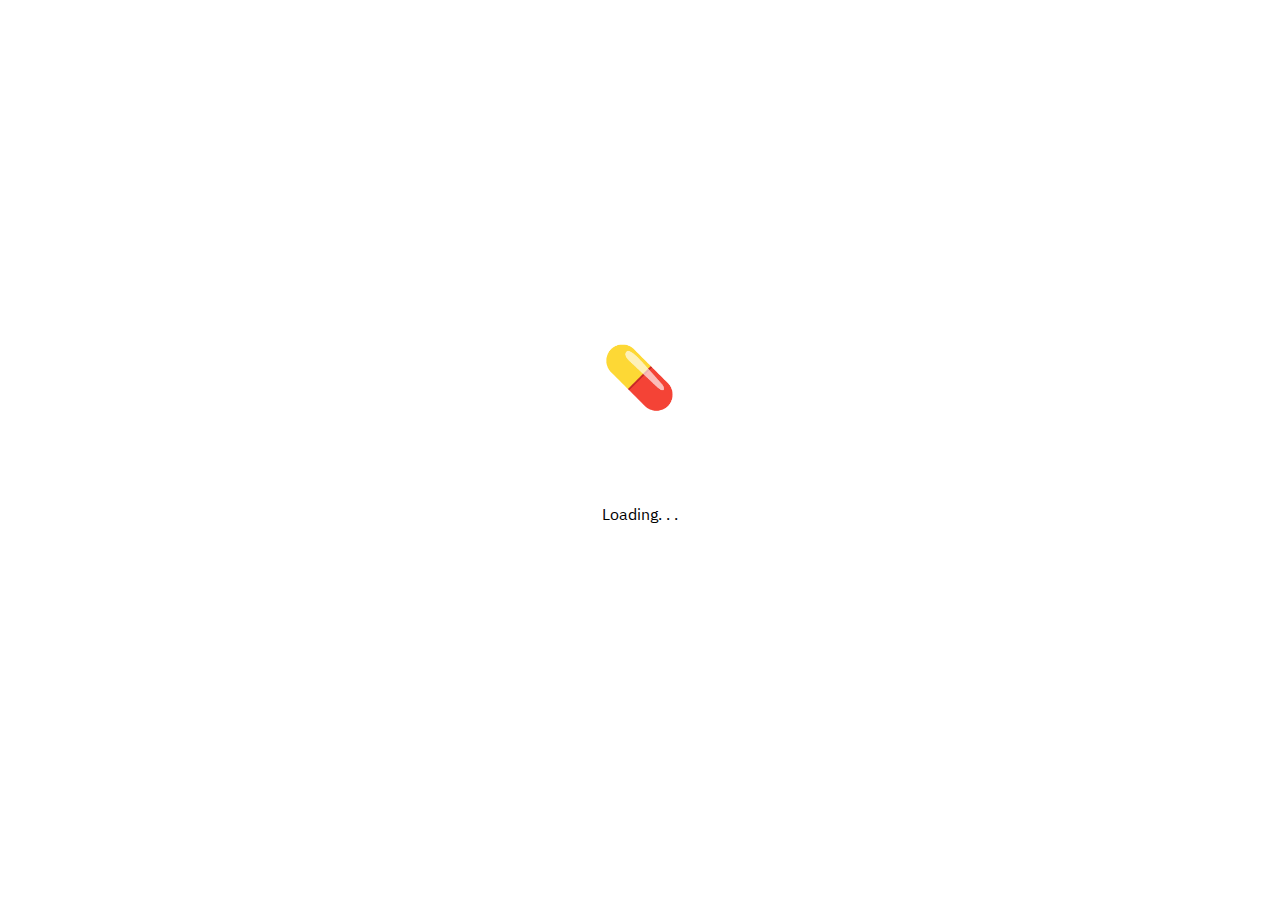
<file: index.html>
<!DOCTYPE html>
<html lang="en">
<head>
    <meta charset="UTF-8">
    <meta http-equiv="X-UA-Compatible" content="IE=edge">
    <meta name="viewport" content="width=device-width, initial-scale=1.0">
    <title>Medicine recommendation application</title>
    <link href="./css/index.css" rel="stylesheet">
    <script src="https://ajax.googleapis.com/ajax/libs/jquery/1.12.4/jquery.min.js"></script>
    <script src="./js/index.js"></script>
    <link href="https://fonts.googleapis.com/css2?family=IBM+Plex+Sans+KR:wght@300&display=swap" rel="stylesheet">
</head>
<body>
    <div class="loading_container">
        <div class="loading_box">
            <p class="loading">💊</p>
            <p>Loading. . .</p>
        </div>
    </div>

<div class="container">
    <form action="https://112.133.178.18:10201/medicine/member/login" method="post">
    <table>
        <tr>
            <td>
                <img src="./asset/image/logo.jpg" onerror=this.src="./asset/image/no_image.png">
            </td>
        </tr>

        <tr>
            <td>
               ID &nbsp;&nbsp;<input type="text" name="memberid" id="id">&nbsp;&nbsp;&nbsp;&nbsp;&nbsp;
            </td>
        </tr>

        <tr>
            <td>
                PW&nbsp;&nbsp;<input type="password" name="memberpw" id="pw">&nbsp;&nbsp;&nbsp;&nbsp;&nbsp;
            </td>
        </tr>

        <tr>
            <td>
                <input type="submit" class="button" value="LOGIN">&nbsp;&nbsp;<input type="button" class="button" value="SIGN IN" onclick="signUpFun()">&nbsp;
            </td>
        </tr>
    </table>
</form>
</div>
    
</body>
</html>
</file>
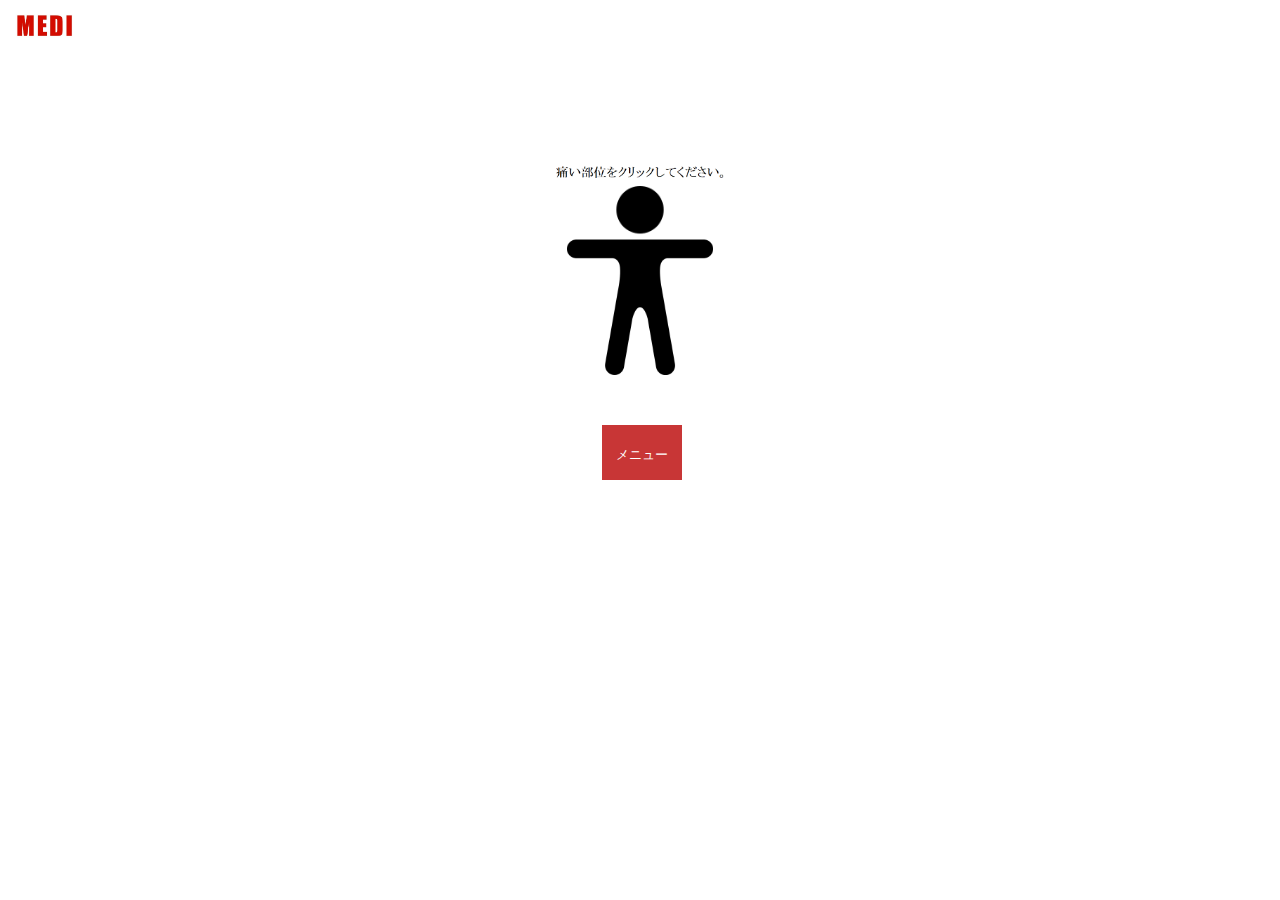
<file: bodyCheck.html>
<!DOCTYPE html>
<html lang="en">
<head>
    <meta charset="UTF-8">
    <meta http-equiv="X-UA-Compatible" content="IE=edge">
    <meta name="viewport" content="width=device-width, initial-scale=1.0">
    <title>bodyCheck</title>
    <link href="./css/bodyCheck.css" rel="stylesheet">
    <script src="./js/bodyCheck.js"></script>
    <link href="https://fonts.googleapis.com/css2?family=IBM+Plex+Sans+KR:wght@300&display=swap" rel="stylesheet">
</head>
<body>

    <div id="small_logo">
        <img src="asset/image/small_logo.jpg" onerror=this.src="./asset/image/no_image.png" id="logo_small" onclick="goMain();">
    </div>

    <div id="clickBody">
        <table id="first">
            <tr>
                <td>
                    <img src="asset/image/ment.PNG" onerror=this.src="./asset/image/no_image.png" id="ment">
                </td>
            </tr>
            <tr>
                <td>
                    <a href="symptom.html?part=頭"><img src="asset/image/head.png" onerror=this.src="./asset/image/no_image.png" id="head"></a>
                </td>
            </tr>
            <tr>
                <td>
                    <a href="symptom.html?part=上体"><img src="asset/image/arm.png" onerror=this.src="./asset/image/no_image.png" id="arm"></a>
                </td>
            </tr>
            <tr>
                <td>
                    <a href="symptom.html?part=腹部"><img src="asset/image/stomach.png" onerror=this.src="./asset/image/no_image.png" id="stomach"></a>
                </td>
            </tr>
            <tr>
                <td>
                    <a href="symptom.html?part=下半身"><img src="asset/image/leg.png" onerror=this.src="./asset/image/no_image.png" id="leg"></a>
                </td>
            </tr>
            <tr>
                <td>
                    <div id = "menu">
                        メニュー
                    </div>
                </td>
            </tr>
        </table>
    </div>
</body>
</html>
</file>
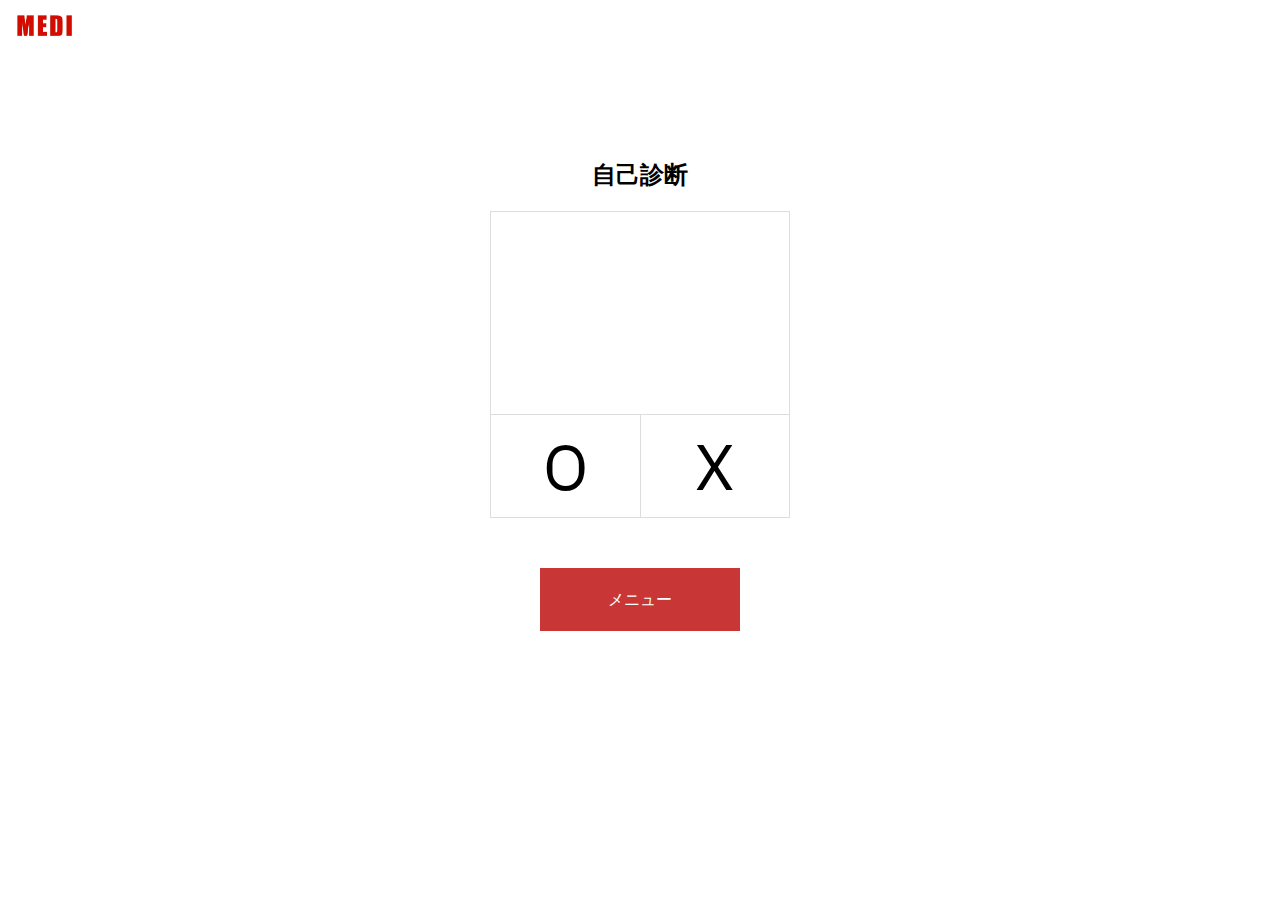
<file: diagnosis.html>
<!DOCTYPE html>
<html lang="en">
<head>
    <meta charset="UTF-8">
    <meta http-equiv="X-UA-Compatible" content="IE=edge">
    <meta name="viewport" content="width=device-width, initial-scale=1.0">
    <title>Diagnosis</title>
    <link href="./css/diagnosis.css" rel="stylesheet">
    <link href="https://fonts.googleapis.com/css2?family=IBM+Plex+Sans+KR:wght@300&display=swap" rel="stylesheet">
    <script src="./js/diagnosis.js"></script>
</head>
<body>
    <!--왼쪽 화면 상단에 로고 추가-->
    <div id="small_logo">
        <img src="asset/image/small_logo.jpg" id="logo_small" onerror=this.src="./asset/image/no_image.png" onclick="goMain();">
    </div>
    
    <div id="container">
        <h2> 自己診断 </h2>
        <table>
            <tr>
                <td colspan="2" id="question"></td>
            </tr>
            <tr>
                <td id="right">O</td><td id="wrong">X</td>
            </tr>
        </table>

        <div id = "menu">
            メニュー
        </div>
    </div>
    <!-- <h1> 아래의 설문지를 작성하여 제출하세요. </h1>
        <div class="survey-wrap">
            <div class="survey-intro">
                <div class="row">
                    <div class="col-6 h4">O - 그렇다</div>
                    <div class="col-6 h4">X - 그렇지 않다</div>
                </div>
            </div> 
            <div class="table-wrap">
                <table class="table">
                    <thead>
                        <tr>
                            <th colspan="2" style="width:50%">
                                문항
                            </th>
                            <th> O</th>
                            <th> X</th>
                        </tr>
                    </thead>
                    <tbody>
                                                                                                                <tr>
                                    <td class="h3 bold">
                                        01                                    </td>
                                    <td class="text-left bold">
                                        두통이 있을 때, 집안일, 직장일, 학교 또는 사회활동 등 일상생활에 지장을 받나요?                                    </td>
                                    <td>
                                        <label><input type="radio" name="point1" data-point="6"></label>
                                    </td>
                                    <td>
                                        <label><input type="radio" name="point1" data-point="8"></label>
                                    </td>
                                </tr>
                                                                                      
                                <tr>
                                    <td class="h3 bold">
                                        02                                    </td>
                                    <td class="text-left bold">
                                        두통과 동반한 콧물, 기침이 있습니까?                                    </td>
                                    <td>
                                        <label><input type="radio" name="point4" data-point="6"></label>
                                    </td>
                                    <td>
                                        <label><input type="radio" name="point4" data-point="8"></label>
                                    </td>
                                </tr>
                                <tr>
                                    <td class="h3 bold">
                                        03                                    </td>
                                    <td class="text-left bold">
                                        두통과 동반한 치통 혹은 근육통, 관절통이 있습니까?                                    </td>
                                    <td>
                                        <label><input type="radio" name="point5" data-point="6"></label>
                                    </td>
                                    <td>
                                        <label><input type="radio" name="point5" data-point="8"></label>
                                    </td>
                                </tr>
                                                                                        <tr>
                                    <td class="h3 bold">
                                        04                                    </td>
                                    <td class="text-left bold">
                                        현재 임산부이십니까?                                  </td>
                                    <td>
                                        <label><input type="radio" name="point6" data-point="6"></label>
                                    </td>
                                    <td>
                                        <label><input type="radio" name="point6" data-point="8"></label>
                                    </td>
                                </tr>
                                                                                                    </tbody>

                </table>
            </div>
        </div>-->
</body>
</html>
</file>
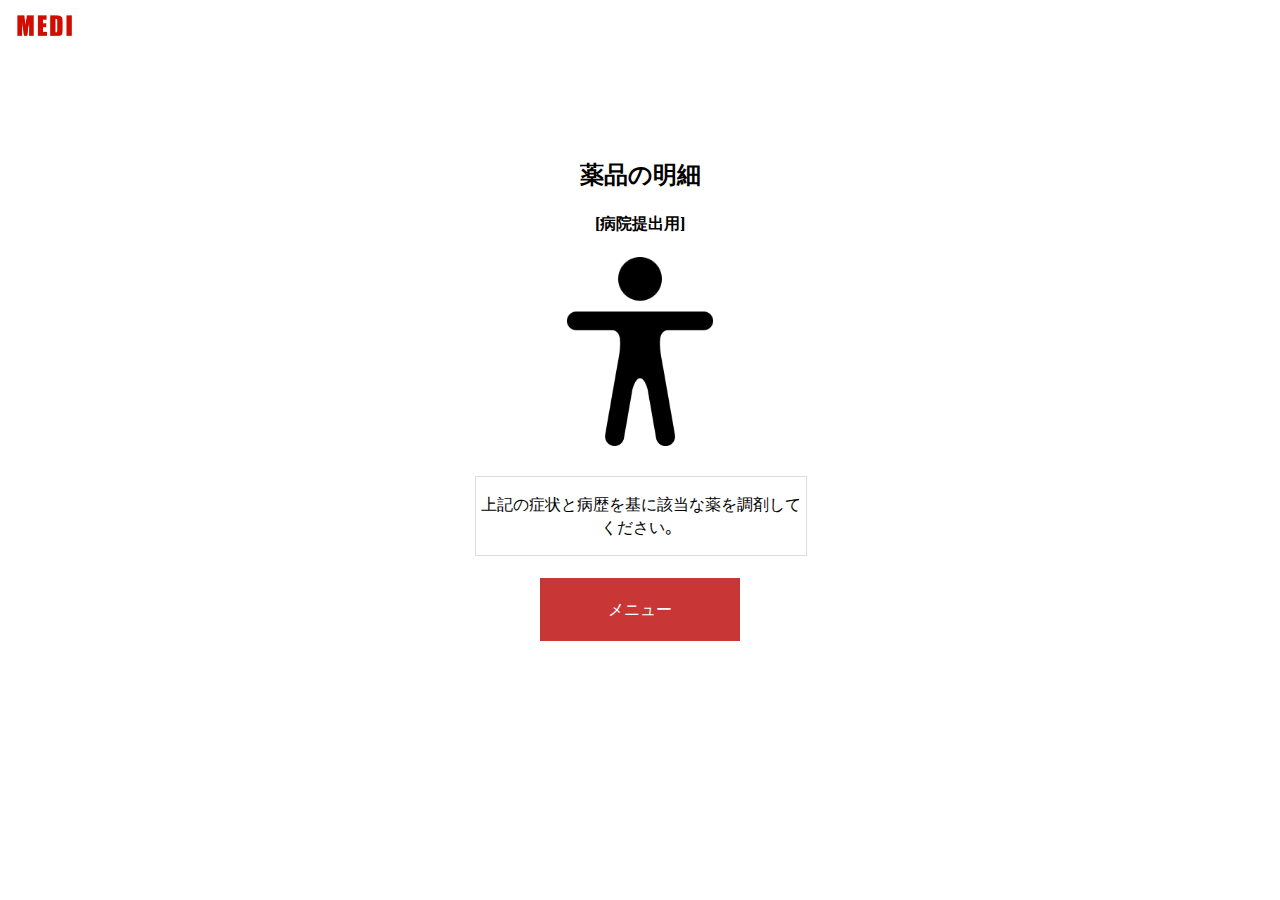
<file: display.html>
<!DOCTYPE html>
<html lang="en">
<head>
    <meta charset="UTF-8">
    <meta http-equiv="X-UA-Compatible" content="IE=edge">
    <meta name="viewport" content="width=device-width, initial-scale=1.0">
    <title>Display</title>
    <link href="./css/display.css" rel="stylesheet">
    <script src="./js/display.js"></script>
    <link href="https://fonts.googleapis.com/css2?family=IBM+Plex+Sans+KR:wght@300&display=swap" rel="stylesheet">
</head>
<body>
    <div id="small_logo">
        <img src="asset/image/small_logo.jpg" id="logo_small" onerror=this.src="./asset/image/no_image.png" onclick="goMain();">
    </div>

    <div id="container">
        <h2> 薬品の明細 </h2>
        <h4>[病院提出用]</h4>
        <div id="bodypart">
            <table id="bodytable">
                <tr>
                    <td><img src="./asset/image/head.png" onerror=this.src="./asset/image/no_image.png" id="head"></td>
                </tr>
                <tr>
                    <td><img src="./asset/image/arm.png"  onerror=this.src="./asset/image/no_image.png" id="arm"></td>
                </tr>
                <tr>
                    <td><img src="./asset/image/stomach.png" onerror=this.src="./asset/image/no_image.png" id="stomach"></td>
                </tr>
                <tr>
                    <td><img src="./asset/image/leg.png" onerror=this.src="./asset/image/no_image.png" id="leg"></td>
                </tr>
            </table>
        <div id="symptom">
        </div>
        </div>
        <div id="history">
        </div>
        <div id="medicine">
        </div>
        <div id="comment">
            <p>上記の症状と病歴を基に該当な薬を調剤してください。</p>
        </div>
        <br>
        <div id="menu"> メニュー </div>
    </div>

    
</body>
</html>
</file>
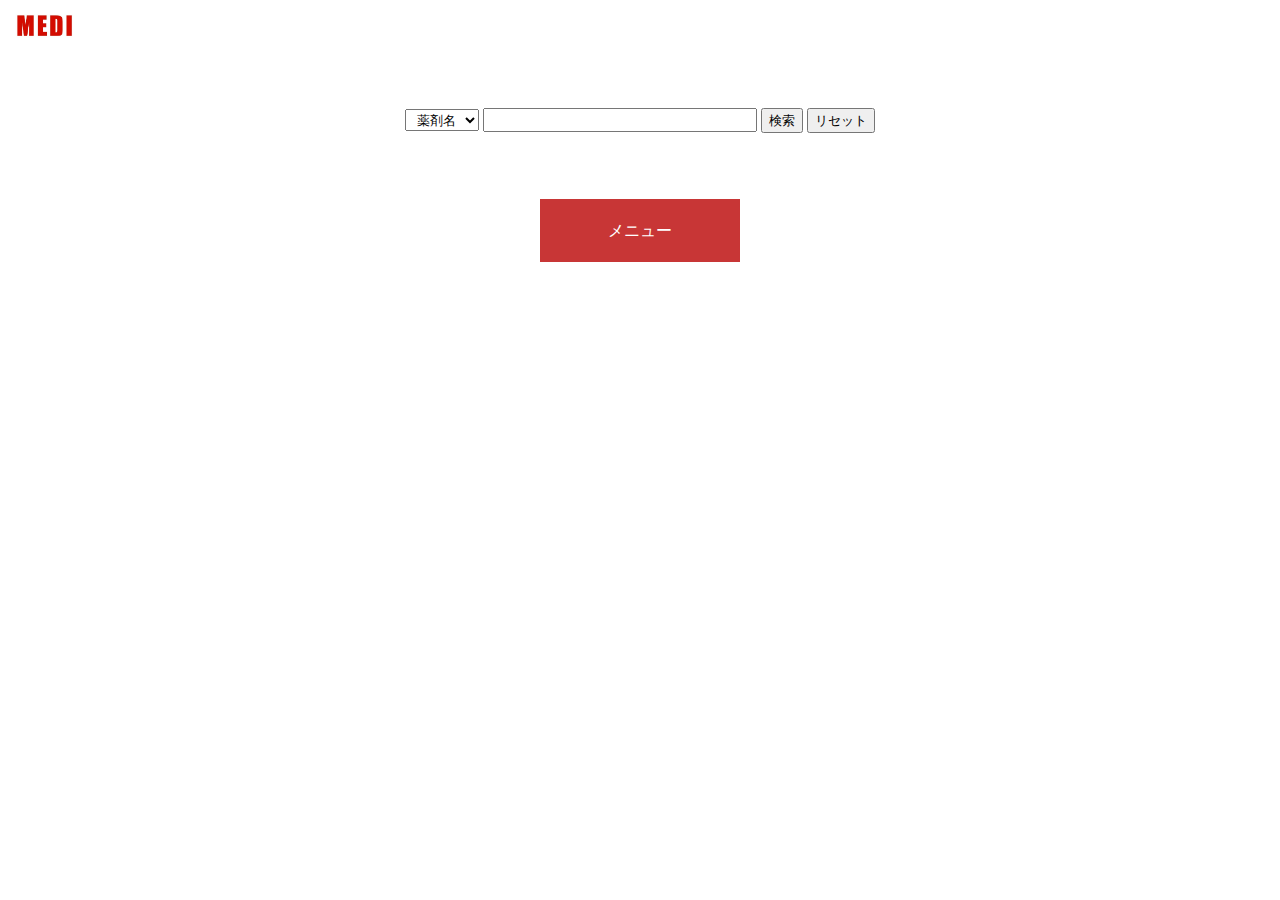
<file: history.html>
<!DOCTYPE html>
<html lang="en">
<head>
    <meta charset="UTF-8">
    <meta http-equiv="X-UA-Compatible" content="IE=edge">
    <meta name="viewport" content="width=device-width, initial-scale=1.0">
    <title>Drug history</title>
    <link href="./css/history.css" rel="stylesheet">
    <script src="./js/history.js"></script>
    <link href="https://fonts.googleapis.com/css2?family=IBM+Plex+Sans+KR:wght@300&display=swap" rel="stylesheet">
</head>
<body>
    <div id="small_logo">
        <img src="asset/image/small_logo.jpg" id="logo_small" onerror=this.src="./asset/image/no_image.png" onclick="goMain();">
    </div>

    <div id="container">
        <div id="search">
            <form action="history.html" method="get" onsubmit="return check()">
            <select id="searchType" name="type">
                <option value="medname">薬剤名</option>
                <option value="medco">製造会社</option>
                <option value="signpart">症状部位</option>
                <option value="signfirst">主な症状</option>
                <option value="signsecond">細部症状</option>
            </select>
            <input type="text" name="value" id="searchText">
            <input type="submit" value="検索">
            <input type="button" value="リセット" onclick="init()">
        </form>
        </div>
        <br>
        <table id="historytable">
        </table>
        <br>
        <div id="pagination"></div> <br>
        <div id="menu"> メニュー </div>
    </div>
</body>
</html>
</file>
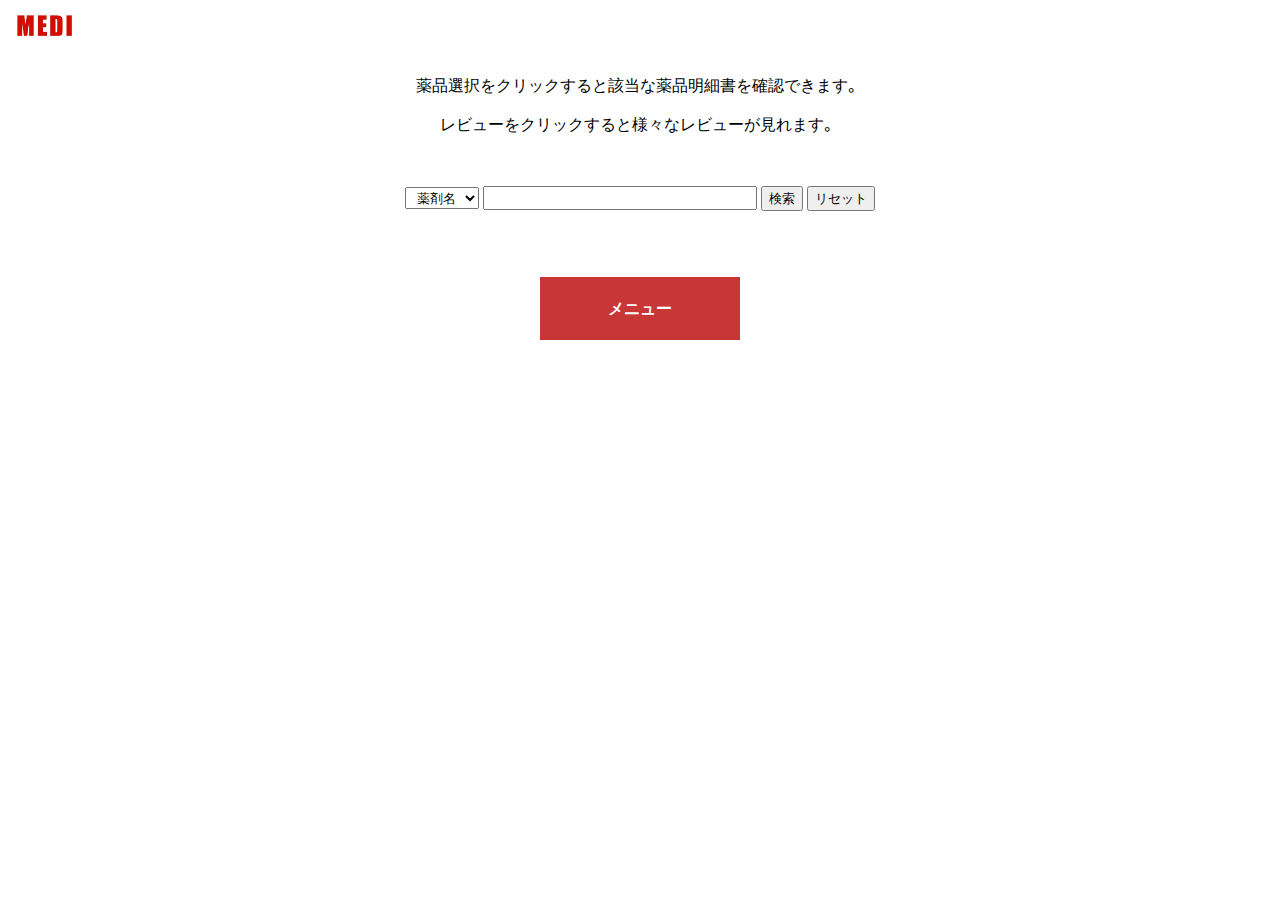
<file: medicine.html>
<!DOCTYPE html>
<html lang="en">
<head>
    <meta charset="UTF-8">
    <meta http-equiv="X-UA-Compatible" content="IE=edge">
    <meta name="viewport" content="width=device-width, initial-scale=1.0">
    <title>Drug select</title>
    <link href="./css/medicine.css" rel="stylesheet">
    <script src="./js/medicine.js"></script>
    <link href="https://fonts.googleapis.com/css2?family=IBM+Plex+Sans+KR:wght@300&display=swap" rel="stylesheet">
</head>
<body>
     <!--왼쪽 화면 상단에 로고 추가-->
     <div id="small_logo">
        <img src="asset/image/small_logo.jpg" id="logo_small" onerror=this.src="./asset/image/no_image.png" onclick="goMain();">
    </div>

    <div id="str">
    <p>薬品選択をクリックすると該当な薬品明細書を確認できます。</p>
    <p>レビューをクリックすると様々なレビューが見れます。</p>
    </div>

    <div id="container">
        <div id="search">
            <form action="medicine.html" method="get" onsubmit="return check()">
                
            <select id="searchType" name="type">
                <option value="medname">薬剤名</option>
                <option value="medco">製造会社</option>
                <option value="takemed">服用法</option>
                <option value="medcycle">服用周期</option>
                <option value="ingredient">成分</option>
            </select>
            <input type="text" name="value" id="searchText">
            <input type="submit" value="検索">
            <input type="button" value="リセット" onclick="init()">
        </form>
        </div>
        <br>
        <table id="medTable">
        </table>
        <br>
        <div id="pagination"></div> <br>
        <div id="menu"> メニュー </div>
    </div>
    
</body>
</html>
</file>
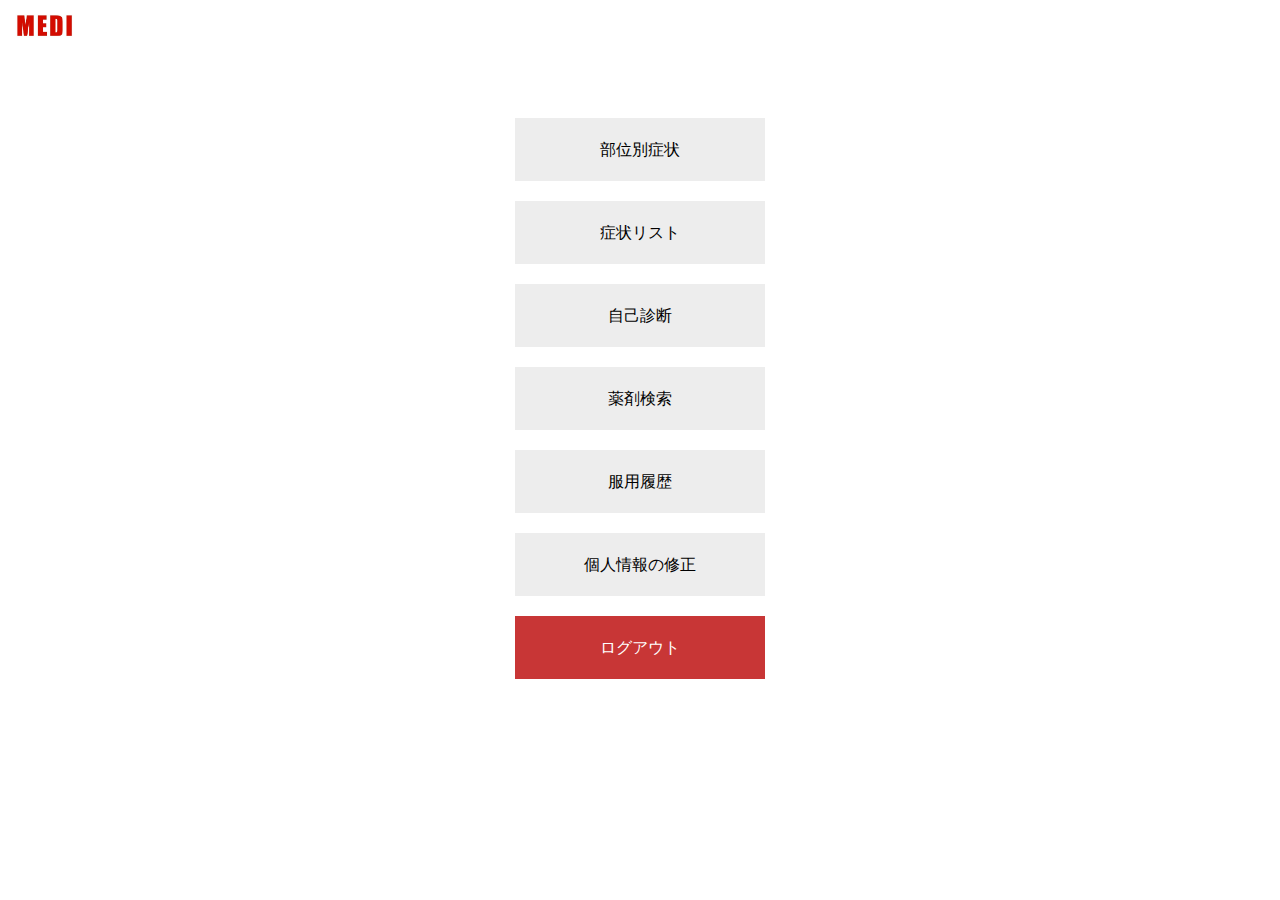
<file: menu.html>
<!DOCTYPE html>
<html lang="en">
<head>
    <meta charset="UTF-8">
    <meta http-equiv="X-UA-Compatible" content="IE=edge">
    <meta name="viewport" content="width=device-width, initial-scale=1.0">
    <title>menu</title>
    <script src="./js/menu.js"></script>
    <link href="./css/menu.css" rel="stylesheet">
    <link href="https://fonts.googleapis.com/css2?family=IBM+Plex+Sans+KR:wght@300&display=swap" rel="stylesheet">
</head>
<body>
    <!--왼쪽 화면 상단에 로고 추가-->
    <div id="small_logo">
        <img src="asset/image/small_logo.jpg" id="logo_small" onerror=this.src="./asset/image/no_image.png" onclick="goMain();">
    </div>
    
    <div id="menucontainer">
        <div class="menu" id="body">
            部位別症状
        </div>
        <div class="menu" id="sympthom">
            症状リスト
        </div>
        <div class="menu" id="diagnosis">
            自己診断
        </div>
        <div class="menu" id="medicine">
            薬剤検索
        </div>
        <div class="menu" id="history">
            服用履歴
        </div>
        <div class="menu" id="info">
            個人情報の修正
        </div>
        <div id="logout">
            ログアウト
        </div>
    </div>
</body>
</html>
</file>
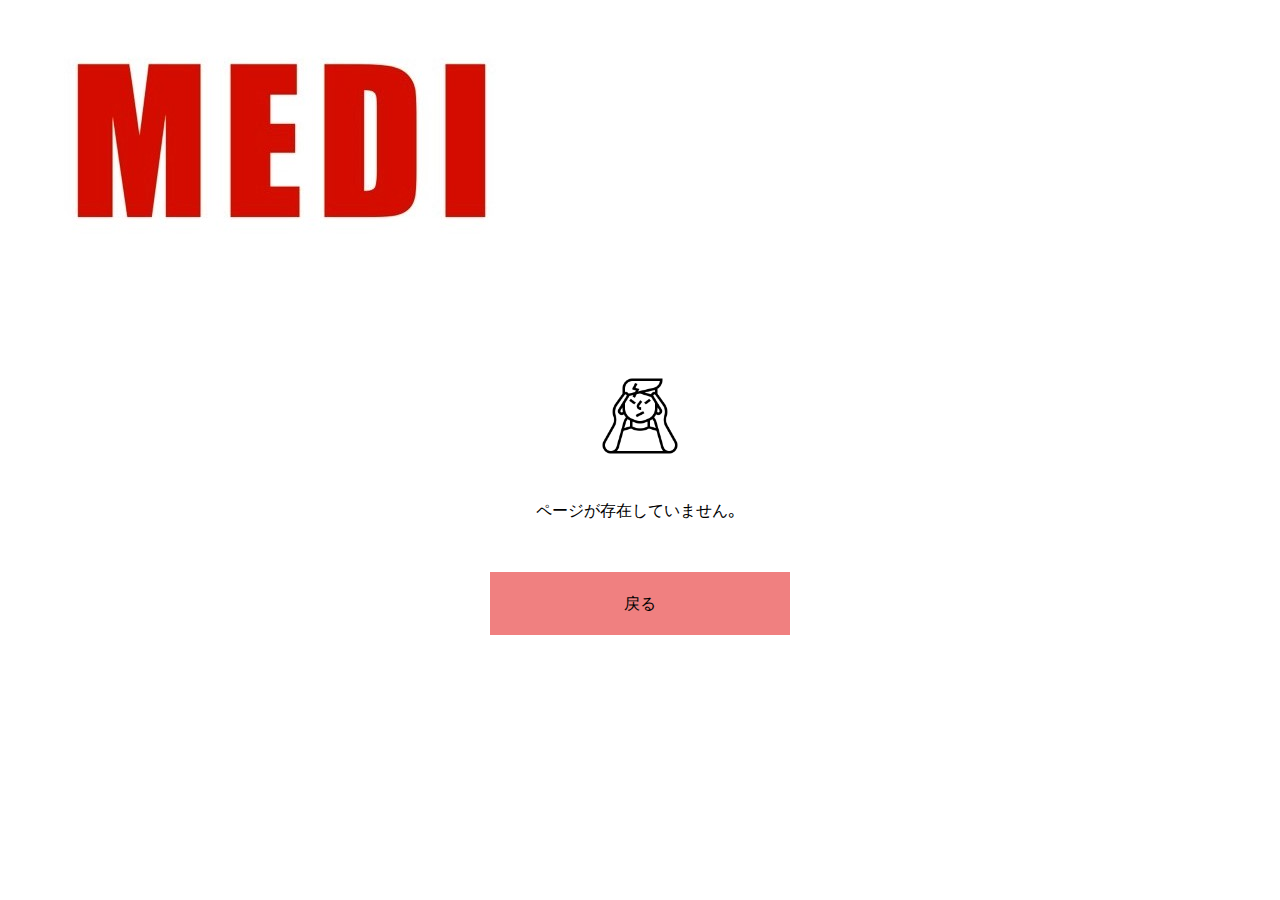
<file: null.html>
<!DOCTYPE html>
<html lang="en">
<head>
    <meta charset="UTF-8">
    <meta http-equiv="X-UA-Compatible" content="IE=edge">
    <meta name="viewport" content="width=device-width, initial-scale=1.0">
    <title>Preparing</title>
    <link href="./css/null.css" rel="stylesheet">
    <script src="./js/null.js"></script>
    <link href="https://fonts.googleapis.com/css2?family=IBM+Plex+Sans+KR:wght@300&display=swap" rel="stylesheet">
</head>
<body>
    <div id="small_logo">
        <img src="asset/image/small_logo.jpg" id="logo_small" onerror=this.src="./asset/image/no_image.png" onclick="goMain();">
    </div>

    <div id="component">
        <img src="asset/image/headache.png" onerror=this.src="./asset/image/no_image.png" id="headache">
        <br>
        <br>
        <p>ページが存在していません。</p>
        <div id = "menu">
            戻る
        </div>
    </div>

</body>
</html>
</file>
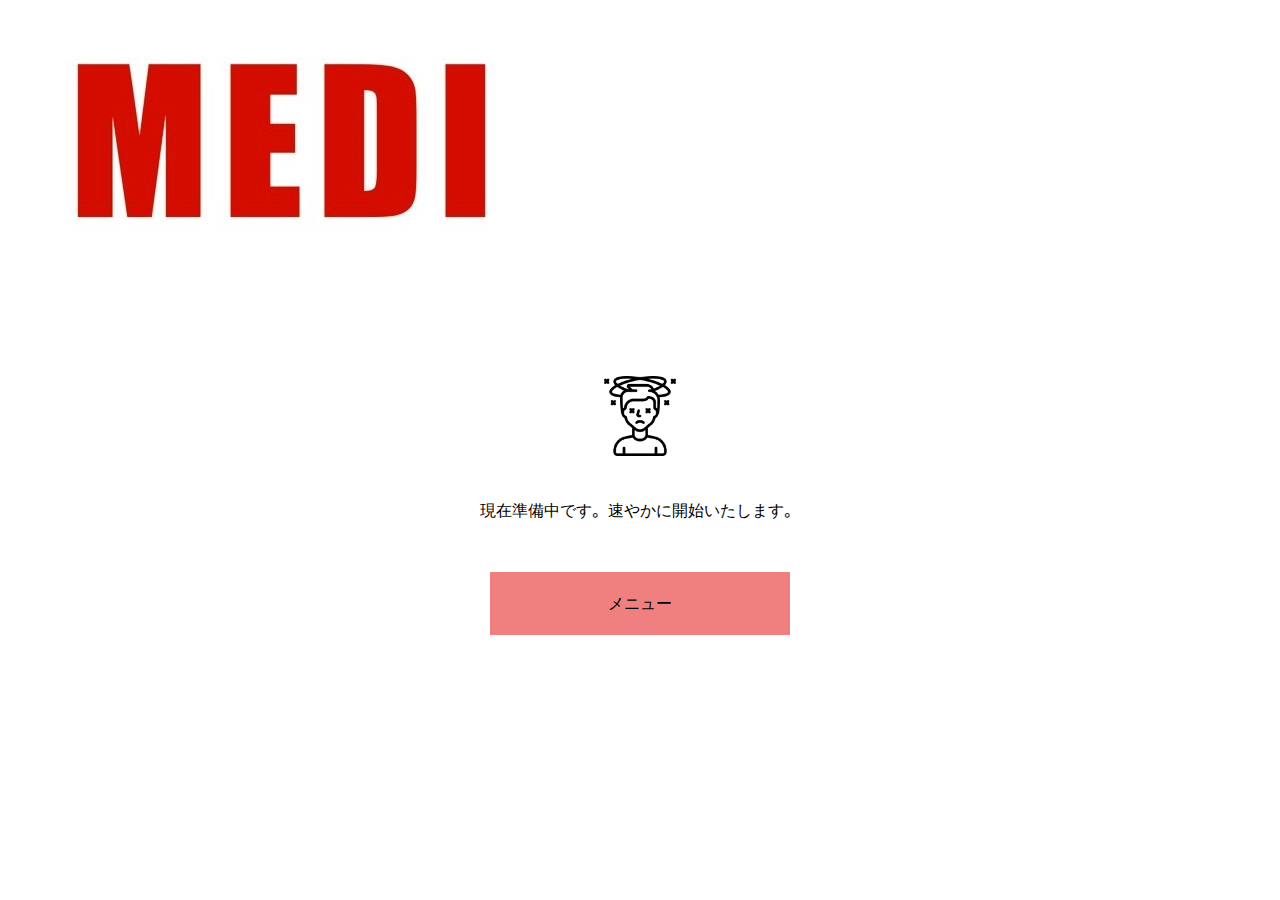
<file: prepare.html>
<!DOCTYPE html>
<html lang="en">
<head>
    <meta charset="UTF-8">
    <meta http-equiv="X-UA-Compatible" content="IE=edge">
    <meta name="viewport" content="width=device-width, initial-scale=1.0">
    <title>Preparing</title>
    <link href="./css/prepare.css" rel="stylesheet">
    <script src="./js/prepare.js"></script>
    <link href="https://fonts.googleapis.com/css2?family=IBM+Plex+Sans+KR:wght@300&display=swap" rel="stylesheet">
</head>
<body>
    <div id="small_logo">
        <img src="asset/image/small_logo.jpg" id="logo_small" onerror=this.src="./asset/image/no_image.png" onclick="goMain();">
    </div>
    
    <div id="component">
        <img src="asset/image/dizzy.png" onerror=this.src="./asset/image/no_image.png" id="headache">
        <br>
        <br>
        <p>現在準備中です。速やかに開始いたします。</p>
        <div id = "menu">
            メニュー
        </div>
    </div>

</body>
</html>
</file>
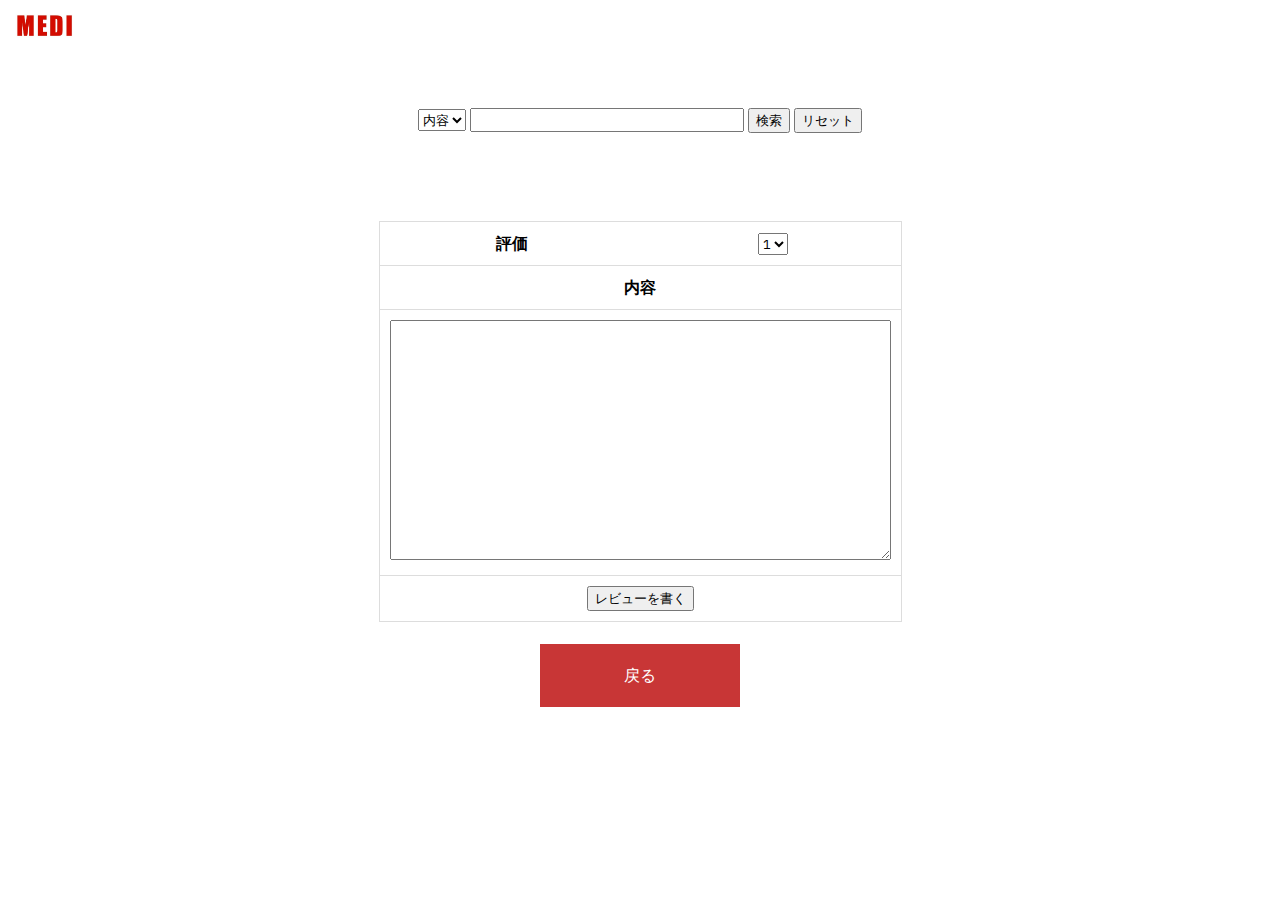
<file: review.html>
<!DOCTYPE html>
<html lang="en">
<head>
    <meta charset="UTF-8">
    <meta http-equiv="X-UA-Compatible" content="IE=edge">
    <meta name="viewport" content="width=device-width, initial-scale=1.0">
    <title>Review</title>
    <link href="./css/review.css" rel="stylesheet">
    <script src="./js/review.js"></script>
    <link href="https://fonts.googleapis.com/css2?family=IBM+Plex+Sans+KR:wght@300&display=swap" rel="stylesheet">
</head>
<body>
    <div id="small_logo">
        <img src="asset/image/small_logo.jpg" id="logo_small" onerror=this.src="./asset/image/no_image.png" onclick="goMain();">
    </div>

    <div id="container">
        <div id="search">
            <!-- <form action="review.html" method="get" onsubmit="return check()"> -->
            <select id="searchType" name="type">
                <option value="contents">内容</option>
            </select>
            <input type="text" name="value" id="searchText">
            <input type="button" value="検索" id="searchButton">
            <input type="button" value="リセット" id="initbutton">
        <!-- </form> -->
        </div>
        <br>
        <table id="medicinetable">
        </table>
        <br>
        <table id="reviewtable">
        </table>
        <br>
        <div id="pagination"></div> <br>
        <table id="writetable">
            <tr>
                <td>評価</td>
                <td>
                    <select name="evaluate" id="evaluate">
                        <option>1</option>
                        <option>2</option>
                        <option>3</option>
                        <option>4</option>
                        <option>5</option>
                    </select>
                </td>
            <tr>
                <td colspan="2">内容</td>
            </tr>
            <tr>
                <td colspan="2"><textarea name="contents" id="contents" rows="13" cols="40"></textarea></td>
            </tr>
            <tr><td colspan="2"><input type="button" value="レビューを書く" id="write"></td>
            </tr>
        </table> <br>
        <div id="menu"> 戻る </div>
    </div>
    
</body>
</html>
</file>
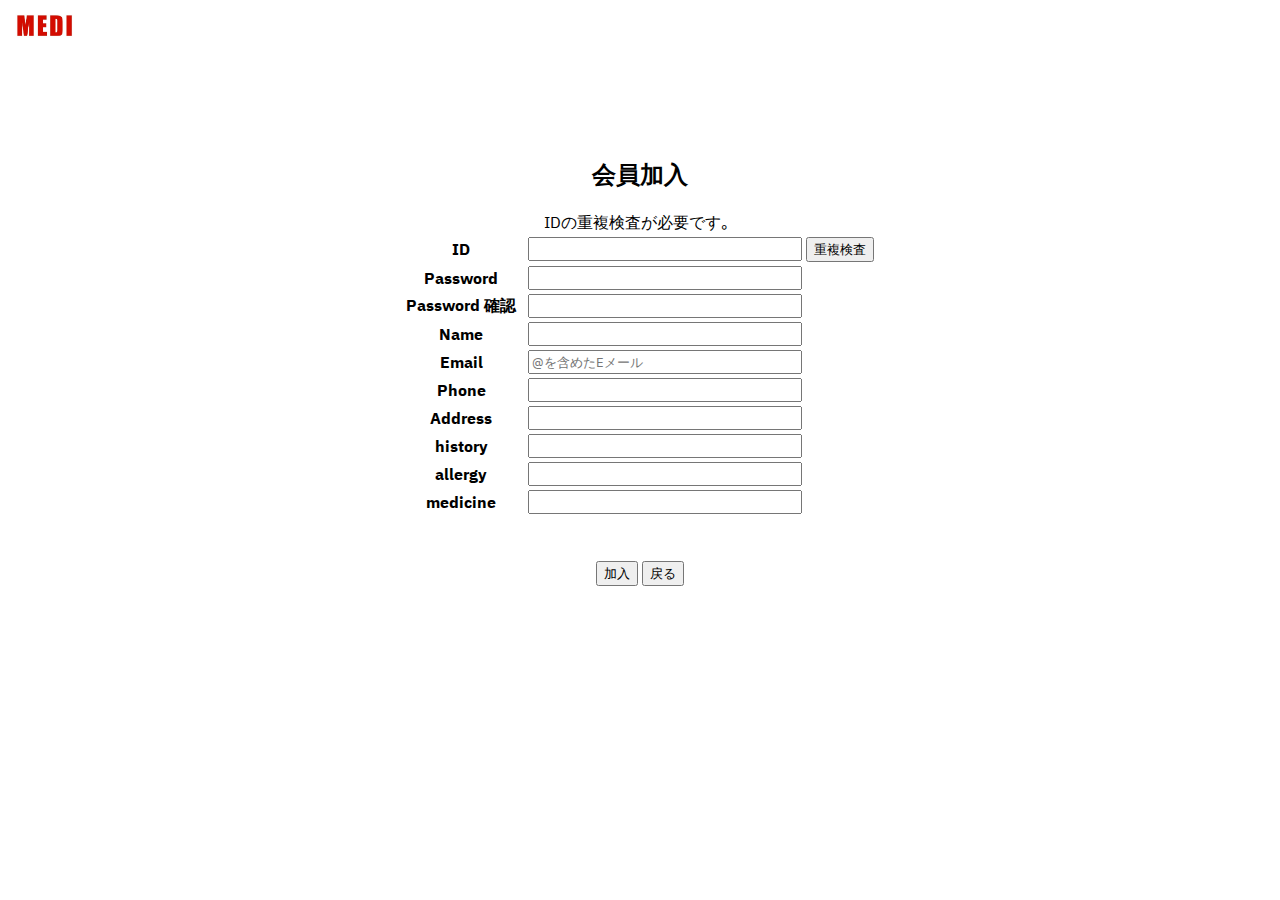
<file: signup.html>
<!DOCTYPE html>
<html lang="en">
<head>
    <meta charset="UTF-8">
    <meta http-equiv="X-UA-Compatible" content="IE=edge">
    <meta name="viewport" content="width=device-width, initial-scale=1.0">
    <title>Sign In</title>
    <script src="./js/signup.js"></script>
    <link href="./css/signup.css" rel="stylesheet">
    <link href="https://fonts.googleapis.com/css2?family=IBM+Plex+Sans+KR:wght@300&display=swap" rel="stylesheet">
</head>
<body>

    <div id="small_logo">
        <img src="asset/image/small_logo.jpg" id="logo_small" onerror=this.src="./asset/image/no_image.png" onclick="goMain();">
    </div>

    <div id="login">
    <h2 id="title"> アカウントを作成 </h2>
    <!-- 회원가입 폼 -->

        <form>
        <span id="duplicatedalert">IDの重複検査が必要です。</span>
        <table>
            <tr>
                <th>ID</th>
                <td>
                    &nbsp;&nbsp;<input type="text" name="memberid" id="memberid">
                </td>
                <td>
                    <input type="button" value="重複検査" id="checkbutton" onclick="duplicatedCheck()">
                </td>
            </tr>
            <tr>
                <th>Password</th>
                <td>
                    &nbsp; <input type="password" name="memberpw" id="memberpw">
                </td>
            </tr>
            <tr>
                <th>Password 確認</th>
                <td>
                    &nbsp; <input type="password" name="memberpw2" id="memberpw2">
                </td>
            </tr>
            <tr>
                <th>Name</th>
                <td>
                    &nbsp; <input type="text" name="membername" id="membername">
                </td>
            </tr>
            <tr>
                <th>Email</th>
                <td>
                    &nbsp; <input type="text" name="email" id="email" placeholder="@を含めたEメール">
                </td>
            </tr>
            <tr>
                <th>Phone</th>
                <td>
                    &nbsp; <input type="number" name="phone" id="phone">
                </td>
            </tr>
            <tr>
                <th>Address</th>
                <td>
                    &nbsp; <input type="text" name="address" id="address">
                </td>
            </tr>
            <tr>
                <th>history</th>
                <td>
                    &nbsp; <input type="text" name="history" id="history">
                </td>
            </tr>
            <tr>
                <th>allergy</th>
                <td>
                    &nbsp; <input type="text" name="allergy" id="allergy">
                </td>
            </tr>
            <tr>
                <th>medicine</th>
                <td>
                    &nbsp; <input type="text" name="medicine" id="medicine">
                </td>
            </tr>
        </table> 
        <br>
        <br>
        <!-- 버튼 -->
        <div class="button">
            <input type="button" value="作成" id="join">
            <input type="button" value="戻る" id="cancel">
        </form>
        </div>

    </div>
    </body>
</html>
</file>
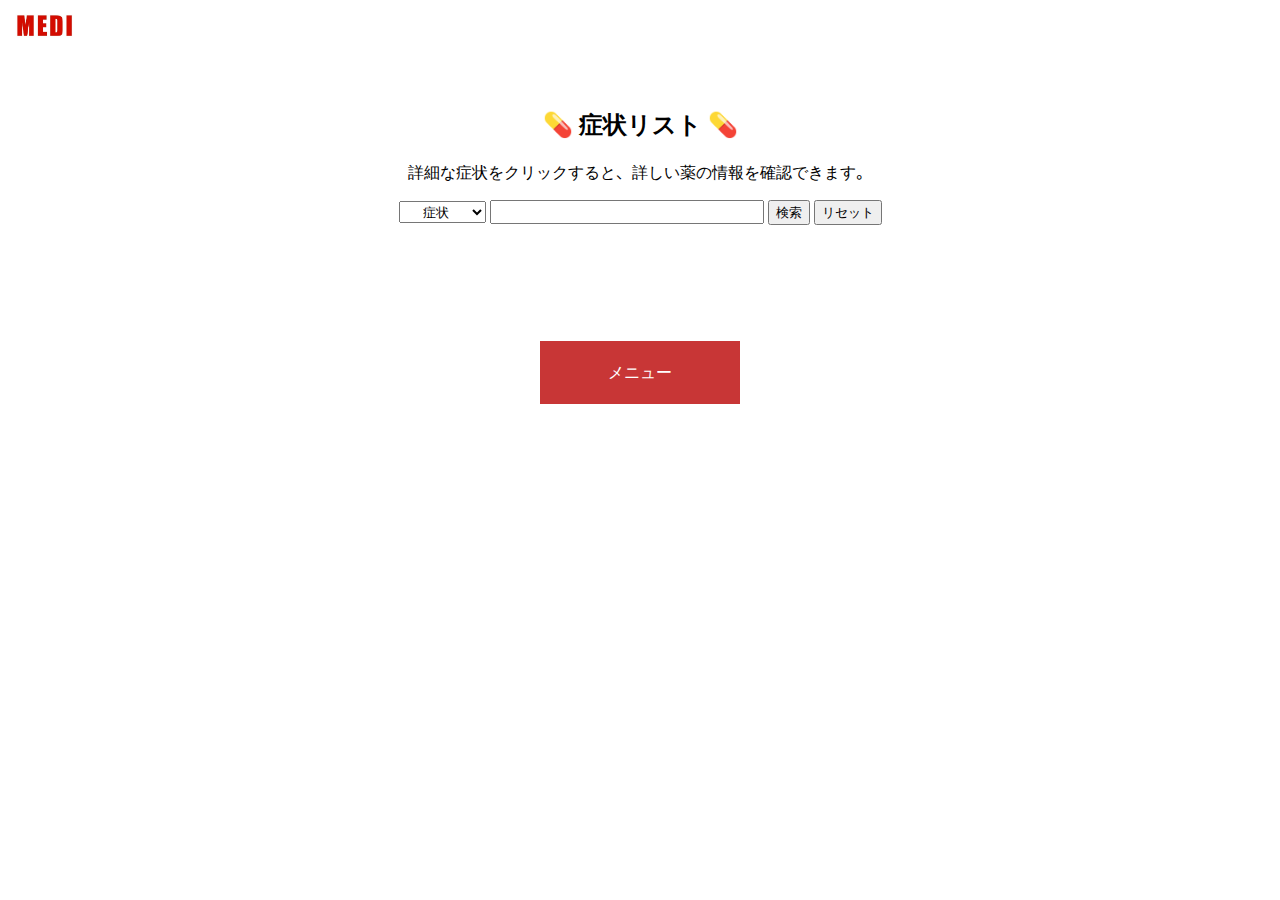
<file: symptom.html>
<!DOCTYPE html>
<html lang="en">
<head>
    <meta charset="UTF-8">
    <meta http-equiv="X-UA-Compatible" content="IE=edge">
    <meta name="viewport" content="width=device-width, initial-scale=1.0">
    <title>sympthom</title>
    <link href="./css/symptom.css" rel="stylesheet">
    <script src="./js/symptom.js"></script>
    <link href="https://fonts.googleapis.com/css2?family=IBM+Plex+Sans+KR:wght@300&display=swap" rel="stylesheet">
</head>
<body>
    <div id="small_logo">
        <img src="asset/image/small_logo.jpg" id="logo_small" onerror=this.src="./asset/image/no_image.png" onclick="goMain();">
    </div>

    <div id="container">
    <h2>💊 症状リスト 💊</h2>
    <p>詳細な症状をクリックすると、詳しい薬の情報を確認できます。</p>
    <div id="search">
        <!-- <form action="symptom.html" method="get" onsubmit="return check()"> -->
        <select id="searchType" name="type">
            <option value="signfirst">症状</option>
            <option value="signsecond">詳細な症状</option>
            <option value="signpart" id="part">部位</option>
        </select>
        <input type="text" name="value" id="searchText">
        <input type="button" value="検索" onclick="check()">
        <input type="button" value="リセット" onclick="init()">
        <!-- </form> -->
    </div>
    <br>
    <table id="sympthom">
        <!-- <tr>
            <td colspan="2">
                <img src="/asset/image/symptom_text.png" id="symptom_text">
            </td>
        </tr>
        <tr>
            <td>
                <a href="/diagnosis.html"><img src="asset/image/headache.png" id="headache"></a><br>
                <img src="asset/image/headment.PNG" id="headment">
            </td>
            <td>
                <img src="asset/image/dizzy.png" id="headache"><br>
                <img src="asset/image/dizzyment.PNG" id="headment">
            </td>
        </tr> -->
    </table>
    <br>
    <div id="pagination"></div> <br>
    <div id="menu"> メニュー </div>
</div>
</body>
</html>
</file>
<file: css/index.css>
img{
    width: 300px;
    height: 300px;
}
table{
    text-align: center;
    margin: auto;
    height: 400px;
    width: 250px;
}
td{
    padding: 5px;
}

*{
    font-family: 'IBM Plex Sans KR', sans-serif;
}

.button {
    text-align: center;
    margin-top: 20px;
    height: 30px;
    width: 80px;
}

/* Loading */
.loading_container {
    position: fixed;
    top: 0;
    bottom: 0;
    left: 0;
    right: 0;
    background-color: white;
    z-index: 100;
}

/* 약 돌아가는 위치 */
.loading_box {
    position: fixed;
    top: 35%;
    left: 50%;
}

/* Loading 글씨 위치 */
.loading_box p {
    color: #000;
    transform: translate(-50%,-50%);
    animation: opacity 1s ease-in infinite;
}

/* 약 이모지 애니메이션 */
.loading_box .loading {
    font-size: 60px;
    animation: spin 1s linear infinite;
}

@keyframes spin {
    0% { transform:translate(-50%,-50%) rotate(0deg); }
    100% { transform:translate(-50%,-50%) rotate(360deg); }
}

@keyframes opacity{
    0% {opacity: 0;}
    100% {opacity: 1;}
}
</file>
<file: css/bodyCheck.css>
#clickBody{
    margin-top: 100px;
    text-align: center;
}
table {
    margin: auto;
    border-collapse:collapse;
    
}
tr, td{
    padding:0px;
}
img {
    width: 350px;
}

#menu {
    background-color:rgb(200, 54, 54);
    color: white;
    width: 80px;
    height: 15px;
    text-align: center;
    padding-top:20px;
    padding-bottom:20px;
    margin-top:50px;
    margin-bottom:20px;
    margin-left: 70px;
    font-size: small;
}

#menu:hover {
    background-color: white;
    color: rgb(200, 54, 54);
    font-weight: bolder;
}

#head{
    height: 50px;
    width: auto;
    display: block;
    margin: auto;
}
#ment, #arm, #leg, #stomach{
    width: 180px;
    height: auto;
    display: block;
    margin: auto;
}
*{
    font-family: 'IBM Plex Sans KR', sans-serif;
    text-align: center;
}

#small_logo{
    height: 50px;
    width: auto;
    text-align: left;
}
#logo_small{
    height: 35px;
    width: auto;
}
</file>
<file: css/diagnosis.css>
*{
    font-family: 'IBM Plex Sans KR', sans-serif;
    text-align: center;
}
h2 {
    text-align: center;
}
table{
    border-collapse:collapse;
    width: 300px;
    margin: auto;
    border: 1px solid #ddd;
}

tr,td {
    border: 1px solid #ddd;
}

#container {
    margin-top: 100px;
}

#question {
    height: 200px;
    width: 150px;
}
#wrong, #right{
    width: 50%;
    font-size: 4em;
    height: 100px;
}
#wrong:hover{
    color: rgb(200, 54, 54);
}
#right:hover{
    color: rgb(200, 54, 54);
}

#menu {
    background-color: rgb(200, 54, 54);
    color: white;
    width: 200px;
    text-align: center;
    padding-top:20px;
    padding-bottom:20px;
    margin-left: auto;
    margin-right: auto;
    margin-top:50px;
    margin-bottom:20px;
}

#menu:hover {
    background-color:white;
    color:rgb(200, 54, 54);
    font-weight: bolder;
}
#small_logo{
    height: 50px;
    width: auto;
    text-align: left;
}
#logo_small{
    height: 35px;
    width: auto;
}
</file>
<file: css/display.css>
body {
    text-align: center;
}
#historytable {
    text-align: center;
    width: 330px;
    border-collapse: collapse;
    margin-bottom:5px;
}
#historytable th, #historytable td {
    border: 1px solid #ddd;
} 
#medicinetable {
    text-align: center;
    width: 330px;
    border-collapse: collapse;
    margin-bottom:5px;
}
#medicinetable th, #medicinetable td {
    border: 1px solid #ddd;
} 
#symptomtable {
    text-align: center;
    width: 330px;
    border-collapse: collapse;
    margin-bottom:5px;
}
#symptomtable th, #symptomtable td {
    border: 1px solid #ddd;
} 
img {
    width:200px;
}
#container {
    width:330px;
    margin-top: 100px;
    margin-left: auto;
    margin-right: auto;
}
#bodytable {
    width:330px;
}
#symptom {
    padding-top: 30px;
    width:330px;
}
#history {
    width:330px;
}
#medicine {
    width:330px;
}
#comment {
    width: 330px;
    border: 1px solid #ddd;
}

#menu {
    width: 200px;
    background-color:  rgb(200, 54, 54);
    color: white;
    text-align: center;
    padding-top:20px;
    padding-bottom:20px;
    margin-left: auto;
    margin-right: auto;
    margin-bottom:20px;
}

#menu:hover {
    color:  rgb(200, 54, 54);
    background-color: white;
    font-weight: bolder;
}
*{
    font-family: 'IBM Plex Sans KR', sans-serif;
}
#small_logo{
    height: 50px;
    width: auto;
    text-align: left;
}
#logo_small{
    height: 35px;
    width: auto;
}
#arm, #leg, #stomach{
    width: 180px;
    height: auto;
    display: block;
    margin: auto;
}
table {
    margin: auto;
    border-collapse:collapse;
    
}
tr, td{
    padding:0px;
}
</file>
<file: css/history.css>
#menu {
    width: 200px;
    background-color: rgb(200, 54, 54);
    color: white;
    text-align: center;
    padding-top:20px;
    padding-bottom:20px;
    margin-left: auto;
    margin-right: auto;
    margin-bottom:20px;
}

#menu:hover {
    color:  rgb(200, 54, 54);
    background-color: white;
    font-weight: bolder;
}

table {
    border-collapse: collapse;
    border: 1px solid #ddd;
    margin:auto;
    width: 300px;
}

tr,td{
    border: 1px solid #ddd;
}

.head{
    background-color: rgb(237, 237, 237);
    font-weight: bolder;
}

#container {
   margin: auto;
}
#search {
    margin-top: 50px;
    text-align: center;
}
*{
    font-family: 'IBM Plex Sans KR', sans-serif;
    text-align: center;
}
#small_logo{
    height: 50px;
    width: auto;
    text-align: left;
}
#logo_small{
    height: 35px;
    width: auto;
}
</file>
<file: css/medicine.css>
#menu {
    background-color: rgb(200, 54, 54);
    color: white;
    width: 200px;
    font-weight: bolder;
    text-align: center;
    padding-top:20px;
    padding-bottom:20px;
    margin-left: auto;
    margin-right: auto;
    margin-bottom:20px;
}

#menu:hover {
    color:  rgb(200, 54, 54);
    background-color: white;
    font-weight: bolder;
}

table {
    border-collapse: collapse;
    border: 1px solid #ddd;
    margin:auto;
    width: 300px;
    
}

.t, .head{
    border : 1px solid #ddd;
    border-bottom: 1px solid #ddd;
}

/* padding: 10px;
		color: #168;
		border-bottom: 1px solid #ddd;
		text-align: center; */

/* tr,td{
    border: 1px solid #ddd;
} */

.head{
    background-color: rgb(237, 237, 237);
    font-weight: bolder;
}

#page{

    border : 1px dotted white;
    padding: 20px;
}


.rink{
    text-decoration-line: none;
}

.rink:hover{
    text-decoration-line: underline;
    size: 80px;
}


#container {
   margin: auto;
}
#search {
    margin-top: 50px;
    text-align: center;
}
*{
    font-family: 'IBM Plex Sans KR', sans-serif;
    text-align: center;
}
#small_logo{
    height: 50px;
    width: auto;
    text-align: left;
}
#logo_small{
    height: 35px;
    width: auto;
}
</file>
<file: css/menu.css>
#menucontainer {
    width: 250px;
    margin:auto;
    margin-top: 60px;
}
.menu {
    background-color: rgb(237, 237, 237);
    text-align: center;
    padding-top:20px;
    padding-bottom:20px;
    margin-top:20px;
    margin-bottom:20px;
}

#logout {
    background-color: rgb(200, 54, 54);
    text-align: center;
    padding-top:20px;
    padding-bottom:20px;
    margin-top:20px;
    margin-bottom:20px;
    color: white;
}

.menu:hover {
    background-color: white;
    color: rgb(200, 54, 54);
    font-weight: bolder;
}

#logout:hover {
    background-color: white;
    color: rgb(200, 54, 54);
    font-weight: bolder;
}

*{
    font-family: 'IBM Plex Sans KR', sans-serif;
    text-align: center;
}

#small_logo{
    height: 50px;
    width: auto;
    text-align: left;
}
#logo_small{
    height: 35px;
    width: auto;
}
</file>
<file: css/null.css>
#menu {
    width: 300px;
    background-color: lightcoral;
    text-align: center;
    padding-top:20px;
    padding-bottom:20px;
    margin-left: auto;
    margin-right: auto;
    margin-top:50px;
    margin-bottom:20px;
}

#menu:hover {
    background-color: red;
    color: yellow;
    font-weight: bolder;
}

#component {
    text-align: center;
    margin-top: 100px;
}
#headache {
    width:80px;
    height:80px;
}
*{
    font-family: 'IBM Plex Sans KR', sans-serif;
}
</file>
<file: css/prepare.css>
#menu {
    width: 300px;
    background-color: lightcoral;
    text-align: center;
    padding-top:20px;
    padding-bottom:20px;
    margin-left: auto;
    margin-right: auto;
    margin-top:50px;
    margin-bottom:20px;
}

#menu:hover {
    background-color: red;
    color: yellow;
    font-weight: bolder;
}

#component {
    text-align: center;
    margin-top: 100px;
}
#headache {
    width:80px;
    height:80px;
}
*{
    font-family: 'IBM Plex Sans KR', sans-serif;
}
</file>
<file: css/review.css>
#menu {
    width: 200px;
    background-color:  rgb(200, 54, 54);
    color: white;
    text-align: center;
    padding-top:20px;
    padding-bottom:20px;
    margin-left: auto;
    margin-right: auto;
    margin-bottom:20px;
}

#menu:hover {
    color:  rgb(200, 54, 54);
    background-color: white;
    font-weight: bolder;
}

table {
    border-collapse: collapse;
    border:1px solid #ddd;
    margin:auto;
    width: 300px;
}

td{
    padding: 10px;
		color: black;
        font-weight: bolder;
		border-bottom: 1px solid #ddd;
		text-align: center;
}

.head{
    background-color: rgb(241, 241, 241);
}

#container {
   margin: auto;
}
#search {
    margin-top: 50px;
    text-align: center;
}
*{
    font-family: 'IBM Plex Sans KR', sans-serif;
    text-align: center;
}
#small_logo{
    height: 50px;
    width: auto;
    text-align: left;
}
#logo_small{
    height: 35px;
    width: auto;
}
</file>
<file: css/signup.css>
*{
    font-family: 'IBM Plex Sans KR', sans-serif;
}
#login{
    text-align: center;
    margin-top: 100px;
    padding: auto;
}
form {
    margin: auto;
}
table{
    margin: auto;
    text-align: center;
}
h2{
    text-align: center;
}
#small_logo{
    height: 50px;
    width: auto;
    text-align: left;
}
#logo_small{
    height: 35px;
    width: auto;
}
</file>
<file: css/symptom.css>
/* #headache{
    width: 100px;
    height: auto;
}

table{
    text-align: center;
    margin: auto;
    column-gap: 100px;
    border-spacing: 100px;
}
#headment{
    width: 80px;
    height: auto;
}

#symptom_text{
    width: 400px;
} */
h2 {
    text-align: center;
}
table {
    border-collapse:collapse;
    margin: auto;
    border: 1px solid #ddd;
    width: 300px;
}

#container {
    margin-top: 50px;
}

tr,td {

    border : 1px solid  #ddd;
    padding: 20px;
}

#menu {
    background-color:rgb(200, 54, 54);
    color: white;
    width: 200px;
    text-align: center;
    padding-top:20px;
    padding-bottom:20px;
    margin-left: auto;
    margin-right: auto;
    margin-top:50px;
    margin-bottom:20px;
}

#menu:hover {
    background-color: white;
    color:rgb(200, 54, 54);
    font-weight: bolder;
}

.head {
    font-weight: bolder;
    background-color:rgb(238, 238, 238);
}
.blank {
    border-left: none;
    border-right: none;
    border-bottom: none;
}
*{
    font-family: 'IBM Plex Sans KR', sans-serif;
    text-align: center;
}
#small_logo{
    height: 50px;
    width: auto;
    text-align: left;
}
#logo_small{
    height: 35px;
    width: auto;
}
</file>
